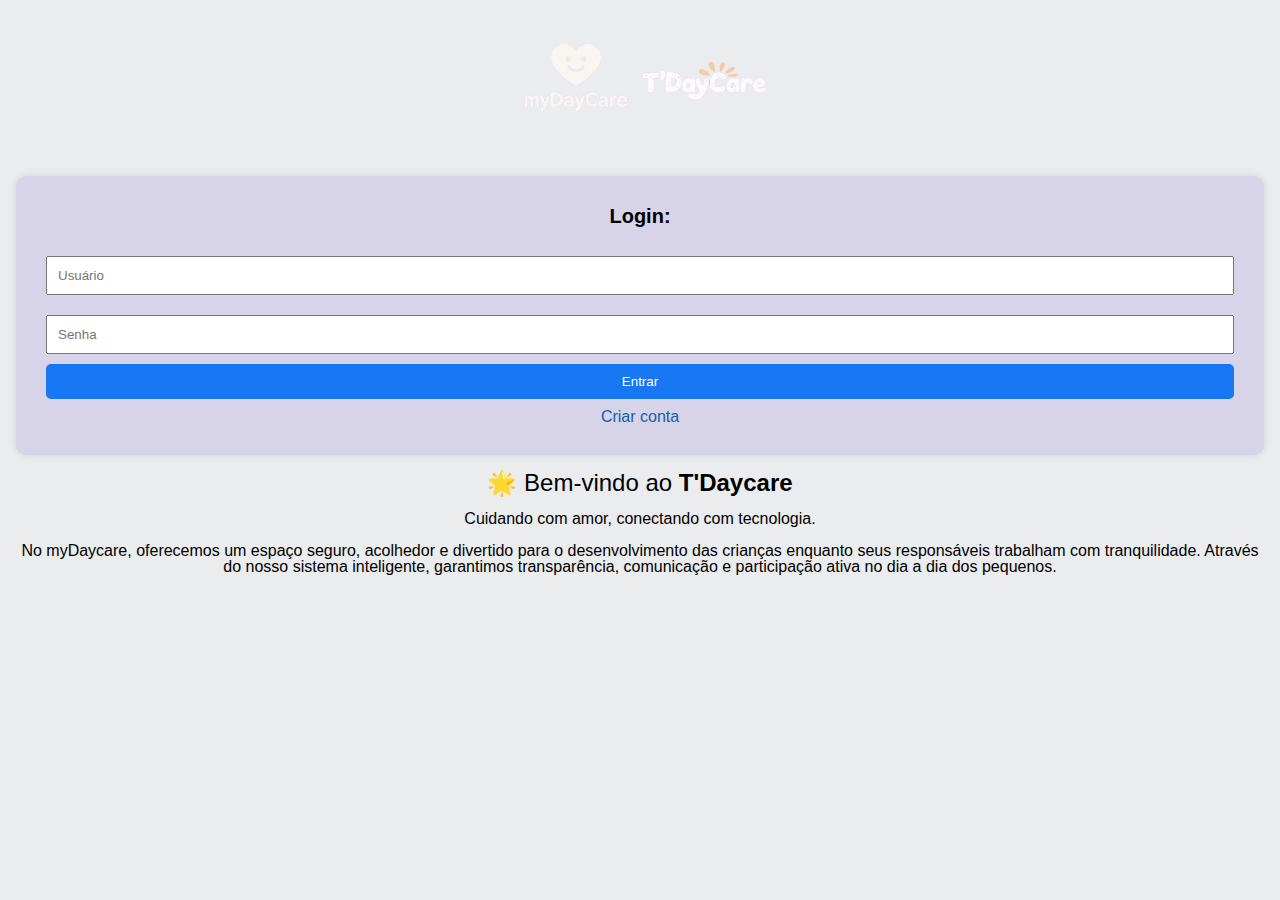
<file: Index.html>
<!DOCTYPE html>
<html lang="pt-br">
<head>
    <meta charset="UTF-8">
    <meta name="viewport" content="width=device-width, initial-scale=1.0">
    <title>Login</title>
    <link rel="stylesheet" href="style.css">
    <link rel="stylesheet" href="view/styles/login.css">
    <link rel="preconnect" href="https://fonts.googleapis.com">
    <link rel="preconnect" href="https://fonts.gstatic.com" crossorigin>
    <link href="https://fonts.googleapis.com/css2?family=Noto+Sans+JP:wght@100..900&display=swap" rel="stylesheet">
</head>
<body>
    <header class="cabecalho cetralizar">
        <img class="cabecalho__logo" src="view/img/imagem/logo sem fundo.png" alt="Logo T'Daycare">
        <img  class="cabecalho__logo" src="view/img/imagem/logo texto.png" alt="T'Daycare">
    </header>
    <section class="login">
        <div class="login-container">
            <h2 class="login__titulo">Login:</h2>
            <input type="text" id="username" placeholder="Usuário">
            <input type="password" id="password" placeholder="Senha">
            <button onclick="login()">Entrar</button>
            <div class="error" id="error-msg"></div>
            <a class="nova__conta" href="#">Criar conta</a>
        </div>
    </section>
    <section class="login__texto">
        <h2 class="login__texto-titulo">
            🌟 Bem-vindo ao <span class="titilo__negrito">T'Daycare</span>
        </h2>
        <p class="slogan">
            Cuidando com amor, conectando com tecnologia.
        </p>
        <p class="texto__conteudo">
          No myDaycare, oferecemos um espaço seguro, acolhedor e divertido para o desenvolvimento das crianças enquanto seus responsáveis trabalham com tranquilidade. Através do nosso sistema inteligente, garantimos transparência, comunicação e participação ativa no dia a dia dos pequenos.  
        </p>
    </section>

    <script>
        function login() {
            const username = document.getElementById("username").value;
            const password = document.getElementById("password").value;
            const errorMsg = document.getElementById("error-msg");

            if (username === "admin" && password === "12345678") {
                window.location.href = "view/html/principal.html";
            } else {
                errorMsg.textContent = "Usuário ou senha inválidos.";
            }
        }
  </script>
</body>
</html>
</file>
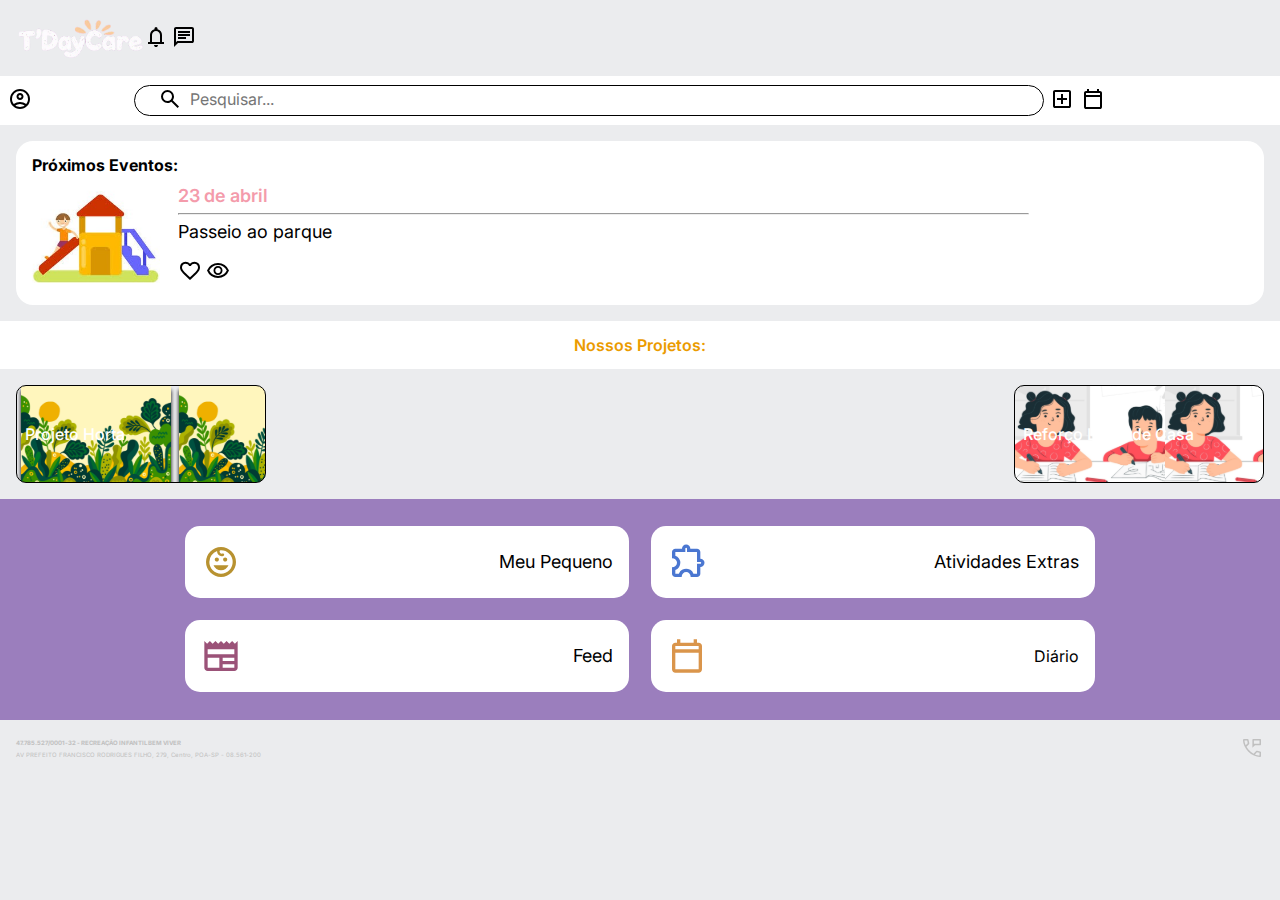
<file: index.html>
<!DOCTYPE html>
<html lang="pt-br">
<head>
    <meta charset="UTF-8">
    <meta name="viewport" content="width=device-width, initial-scale=1.0">
    <title>myDaycare</title>
    <link rel="stylesheet" href="style.css">
    <link rel="preconnect" href="https://fonts.googleapis.com">
    <link rel="preconnect" href="https://fonts.gstatic.com" crossorigin>
    <link href="https://fonts.googleapis.com/css2?family=Inter:ital,opsz,wght@0,14..32,100..900;1,14..32,100..900&display=swap" rel="stylesheet">
    <link href="https://fonts.googleapis.com/css2?family=Noto+Sans+JP:wght@100..900&display=swap" rel="stylesheet">      
</head>
<body>
    <header class="cabecalho">
        <img class="cabecalho__logo" src="view/img/imagem/logo texto.png" alt="Logo myDaycare">
        <div class="cabecalho__secoes">
            <a  href="#"><img src="view/img/icon/notificacao.svg" alt="Notificação"></a>
            <a class="cabecalho__link" href="#"><img src="view/img/icon/chat.svg" alt="Atendimento"></a>
        </div>
    </header>

    <nav class="navegacao">
        <a class="navegacao__link" href="#"><img class="" src="view/img/icon/perfil.svg" alt="Perfil"></a>
        <div class="navegacao__container">
            <input class="navegacao__pesquisa" type="search" id="pesquisar" placeholder="Pesquisar...">
            <a class="navegacao__link" href="#"><img class="navegacao__icon" src="view/img/icon/Add box.svg" alt="Publicar"></a>
            <a class="navegacao__link" href="#"><img class="navegacao__icon" src="view/img/icon/agenda.svg" alt=""></a> 
        </div>
    </nav>
    <section class="card">
        <div class="card__container">
            <h2 class="card__titulo">Próximos Eventos:</h2>
            <img class="card__img" src="view/img/imagem/images.jpg" alt="imagem ilustrativa">
        </div>
        <div class="card__container-textos">
            <h2 class="container__titulo">23 de abril</h2>
            <hr/>
            <p class="container__texto">Passeio ao parque</p>
            <div class="container__botoes">
                <input class="botao_favorito" type="checkbox" id="favorito">
                <label class="rotulo__favorito" for="favorito"><span class="favoritar"></span></label>
                <a href="#"><img src="view/img/icon/visualizar.svg" alt="Visualizar"></a>
            </div>
        </div>
    </section>
    <section class="apresentacao">
        <h2 class="apresentacao__titulo">Nossos Projetos:</h2>
        <div class="apresentacao__projetos">
            <a class="projetos__link horta" href="#">Projeto Horta</a>
            <a class="projetos__link licao" href="#">Reforço Liçao de Casa</a>
        </div>
    </section>
    <section class="topicos">
        <ul class="topicos__lista">
            <li class="topicos__lista-item"><img src="view/img/icon/aluno.svg" alt="Perfil aluno" class="topicos__icon"><a href="#" class="topicos__links">Meu Pequeno</a></li>
            <li class="topicos__lista-item"><img src="view/img/icon/atividades.svg" alt="Atividades Extras" class="topicos__icon"><a href="#" class="topicos__links">Atividades Extras</a></li>
            <li class="topicos__lista-item"><img src="view/img/icon/feed.svg" alt="feed" class="topicos__icon"><a href="#" class="topicos__links">Feed</a></li>
            <li class="topicos__lista-item"><img class="topicos__icon" src="view/img/icon/calendario.svg" alt="agenda"><a href="#">Diário</a></li>
        </ul>
    </section>
    <footer class="rodape">
        <div class="rodape__container">
            <h2 class="rodape__titulo">47.785.527/0001-32 - RECREAÇÃO INFANTIL BEM VIVER</h2>
            <p class="rodape__texto">AV PREFEITO FRANCISCO RODRIGUES FILHO, 279, Centro, POA-SP - 08.561-200</p>
        </div>
        <a class="rodape__link" href="#"><img class="contato__icon" src="view/img/icon/contato.svg" alt="contatos"></a>
    </footer>
</body>
</html>
</file>
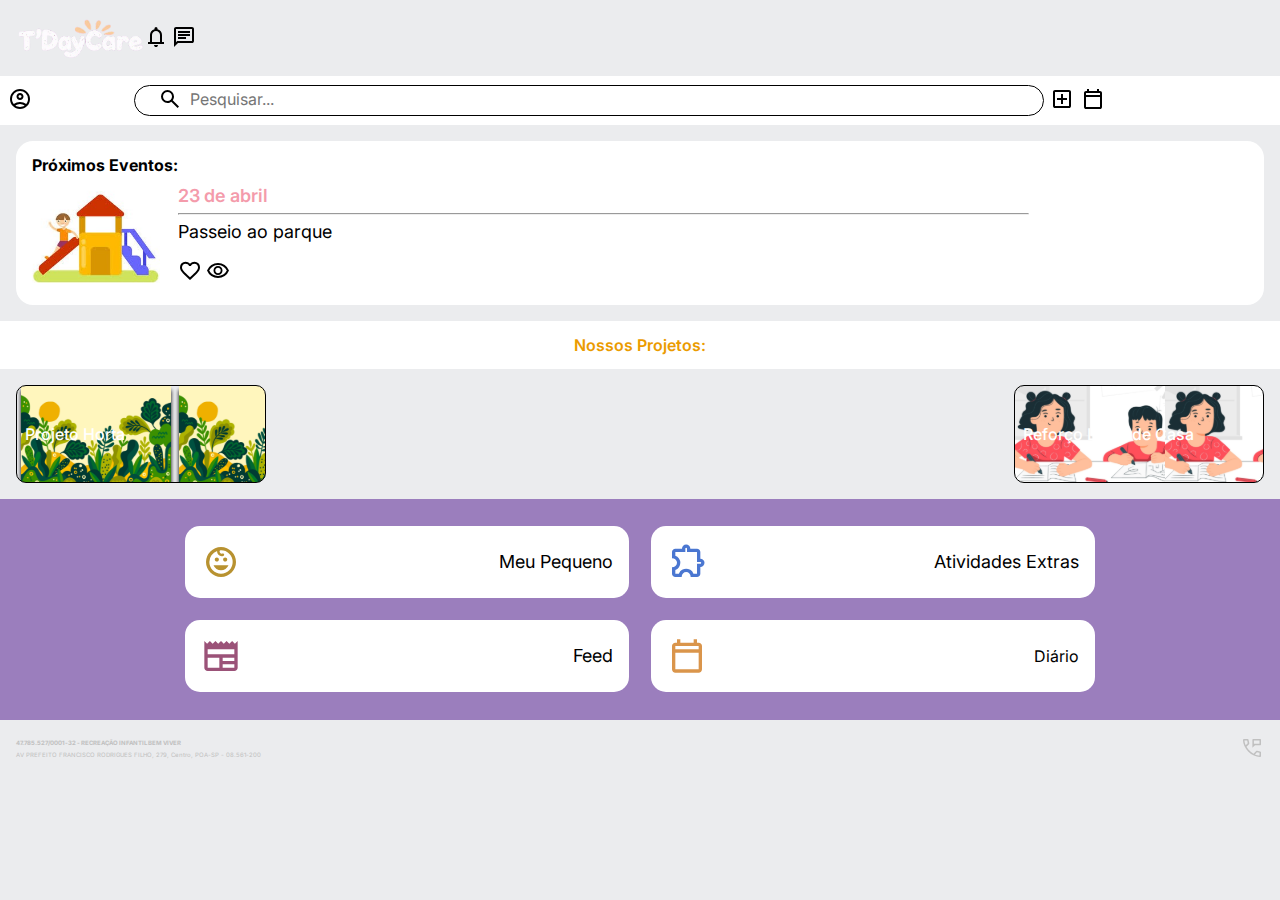
<file: view/html/index.html>
<!DOCTYPE html>
<html lang="pt-br">
<head>
    <meta charset="UTF-8">
    <meta name="viewport" content="width=device-width, initial-scale=1.0">
    <title>myDaycare</title>
    <link rel="stylesheet" href="../../style.css">
    <link rel="preconnect" href="https://fonts.googleapis.com">
    <link rel="preconnect" href="https://fonts.gstatic.com" crossorigin>
    <link href="https://fonts.googleapis.com/css2?family=Inter:ital,opsz,wght@0,14..32,100..900;1,14..32,100..900&display=swap" rel="stylesheet">
    <link href="https://fonts.googleapis.com/css2?family=Noto+Sans+JP:wght@100..900&display=swap" rel="stylesheet">      
</head>
<body>
    <header class="cabecalho">
        <img class="cabecalho__logo" src="../img/imagem/logo texto.png" alt="Logo myDaycare">
        <div class="cabecalho__secoes">
            <a  href="notificacao.html"><img src="../img/icon/notificacao.svg" alt="Notificação"></a>
            <a class="cabecalho__link" href="#"><img src="../img/icon/chat.svg" alt="Atendimento"></a>
        </div>
    </header>

    <nav class="navegacao">
        <a class="navegacao__link" href="perfil.html"><img class="" src="../img/icon/perfil.svg" alt="Perfil"></a>
        <div class="navegacao__container">
            <input class="navegacao__pesquisa" type="search" id="pesquisar" placeholder="Pesquisar...">
            <a class="navegacao__link" href="#"><img class="navegacao__icon" src="../img/icon/Add box.svg" alt="Publicar"></a>
            <a class="navegacao__link" href="#"><img class="navegacao__icon" src="../img/icon/agenda.svg" alt=""></a> 
        </div>
    </nav>
    <section class="card">
        <div class="card__container">
            <h2 class="card__titulo">Próximos Eventos:</h2>
            <img class="card__img" src="../img/imagem/images.jpg" alt="imagem ilustrativa">
        </div>
        <div class="card__container-textos">
            <h2 class="container__titulo">23 de abril</h2>
            <hr/>
            <p class="container__texto">Passeio ao parque</p>
            <div class="container__botoes">
                <input class="botao_favorito" type="checkbox" id="favorito">
                <label class="rotulo__favorito" for="favorito"><span class="favoritar"></span></label>
                <a href="#"><img src="../img/icon/visualizar.svg" alt="Visualizar"></a>
            </div>
        </div>
    </section>
    <section class="apresentacao">
        <h2 class="apresentacao__titulo">Nossos Projetos:</h2>
        <div class="apresentacao__projetos">
            <a class="projetos__link horta" href="#">Projeto Horta</a>
            <a class="projetos__link licao" href="#">Reforço Liçao de Casa</a>
        </div>
    </section>
    <section class="topicos">
        <ul class="topicos__lista">
            <li class="topicos__lista-item"><img class="topicos__icon" src="../img/icon/aluno.svg" alt="Perfil aluno" ><a href="#" class="topicos__links">Meu Pequeno</a></li>
            <li class="topicos__lista-item"><img class="topicos__icon" src="../img/icon/atividades.svg" alt="Atividades Extras"><a href="#" class="topicos__links">Atividades Extras</a></li>
            <li class="topicos__lista-item"><img src="../img/icon/feed.svg" alt="feed" class="topicos__icon"><a href="#" class="topicos__links">Feed</a></li>
            <li class="topicos__lista-item"><img class="topicos__icon" src="../img/icon/calendario.svg" alt="agenda"><a href="#">Diário</a></li>
        </ul>
    </section>
    <footer class="rodape">
        <div class="rodape__container">
            <h2 class="rodape__titulo">47.785.527/0001-32 - RECREAÇÃO INFANTIL BEM VIVER</h2>
            <p class="rodape__texto">AV PREFEITO FRANCISCO RODRIGUES FILHO, 279, Centro, POA-SP - 08.561-200</p>
        </div>
        <a class="rodape__link" href="#"><img class="contato__icon" src="../img/icon/contato.svg" alt="contatos"></a>
    </footer>
</body>
</html>
</file>
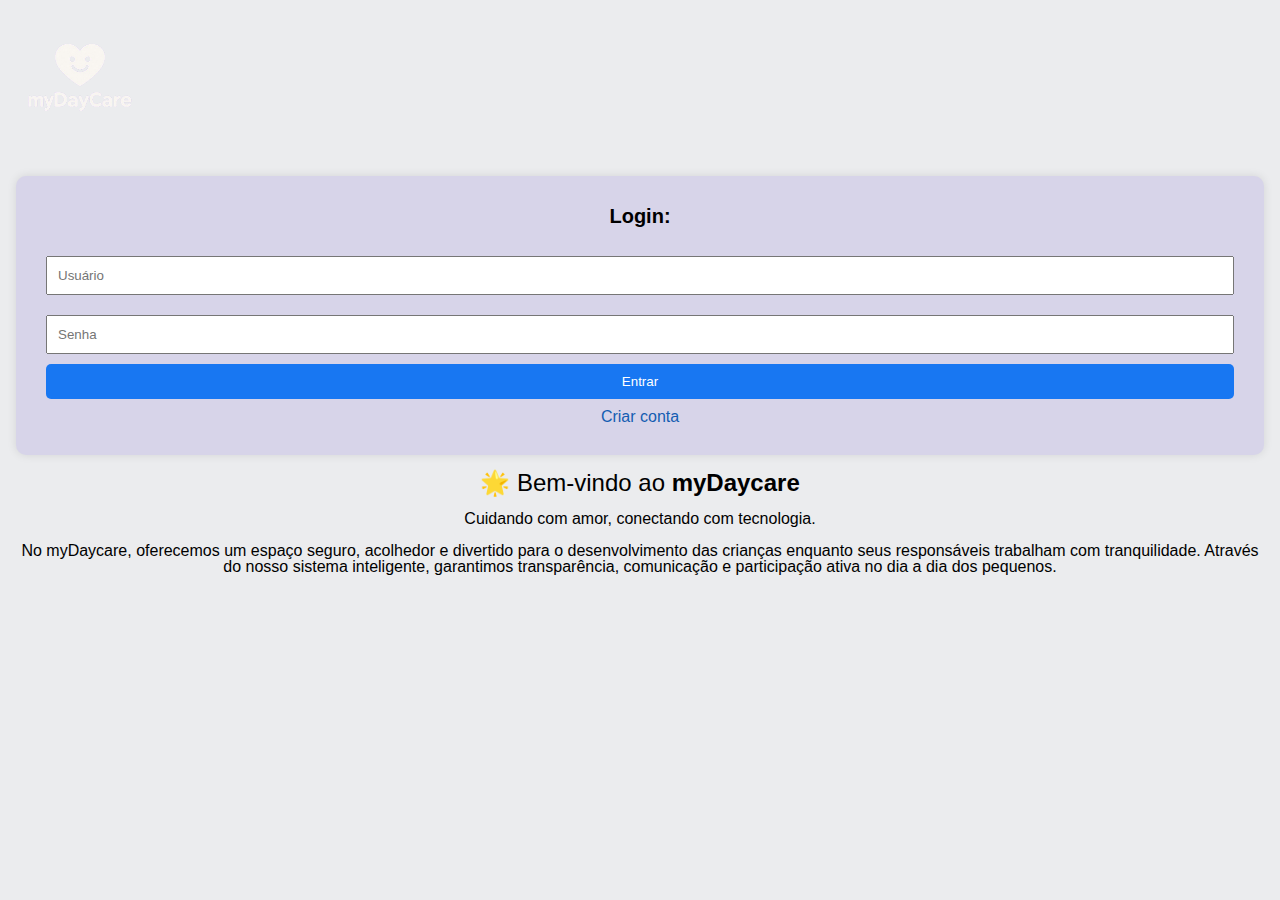
<file: login.html>
<!DOCTYPE html>
<html lang="pt-br">
<head>
    <meta charset="UTF-8">
    <meta name="viewport" content="width=device-width, initial-scale=1.0">
    <title>Login</title>
    <link rel="stylesheet" href="view/style.css">
    <link rel="stylesheet" href="view/styles/login.css">
    <link rel="preconnect" href="https://fonts.googleapis.com">
    <link rel="preconnect" href="https://fonts.gstatic.com" crossorigin>
    <link href="https://fonts.googleapis.com/css2?family=Noto+Sans+JP:wght@100..900&display=swap" rel="stylesheet">
</head>
<body>
    <header class="cabecalho">
        <img class="cabecalho__logo" src="view/img/imagem/logo sem fundo.png" alt="Logo myDaycare">
    </header>
    <section class="login">
        <div class="login-container">
            <h2 class="login__titulo">Login:</h2>
            <input type="text" id="username" placeholder="Usuário">
            <input type="password" id="password" placeholder="Senha">
            <button onclick="login()">Entrar</button>
            <div class="error" id="error-msg"></div>
            <a class="nova__conta" href="#">Criar conta</a>
        </div>
    </section>
    <section class="login__texto">
        <h2 class="login__texto-titulo">
            🌟 Bem-vindo ao <span class="titilo__negrito">myDaycare</span>
        </h2>
        <p class="slogan">
            Cuidando com amor, conectando com tecnologia.
        </p>
        <p class="texto__conteudo">
          No myDaycare, oferecemos um espaço seguro, acolhedor e divertido para o desenvolvimento das crianças enquanto seus responsáveis trabalham com tranquilidade. Através do nosso sistema inteligente, garantimos transparência, comunicação e participação ativa no dia a dia dos pequenos.  
        </p>
    </section>

    <script>
        function login() {
            const username = document.getElementById("username").value;
            const password = document.getElementById("password").value;
            const errorMsg = document.getElementById("error-msg");

            if (username === "admin" && password === "1234") {
                window.location.href = "view/html/index.html";
            } else {
                errorMsg.textContent = "Usuário ou senha inválidos.";
            }
        }
  </script>
</body>
</html>
</file>
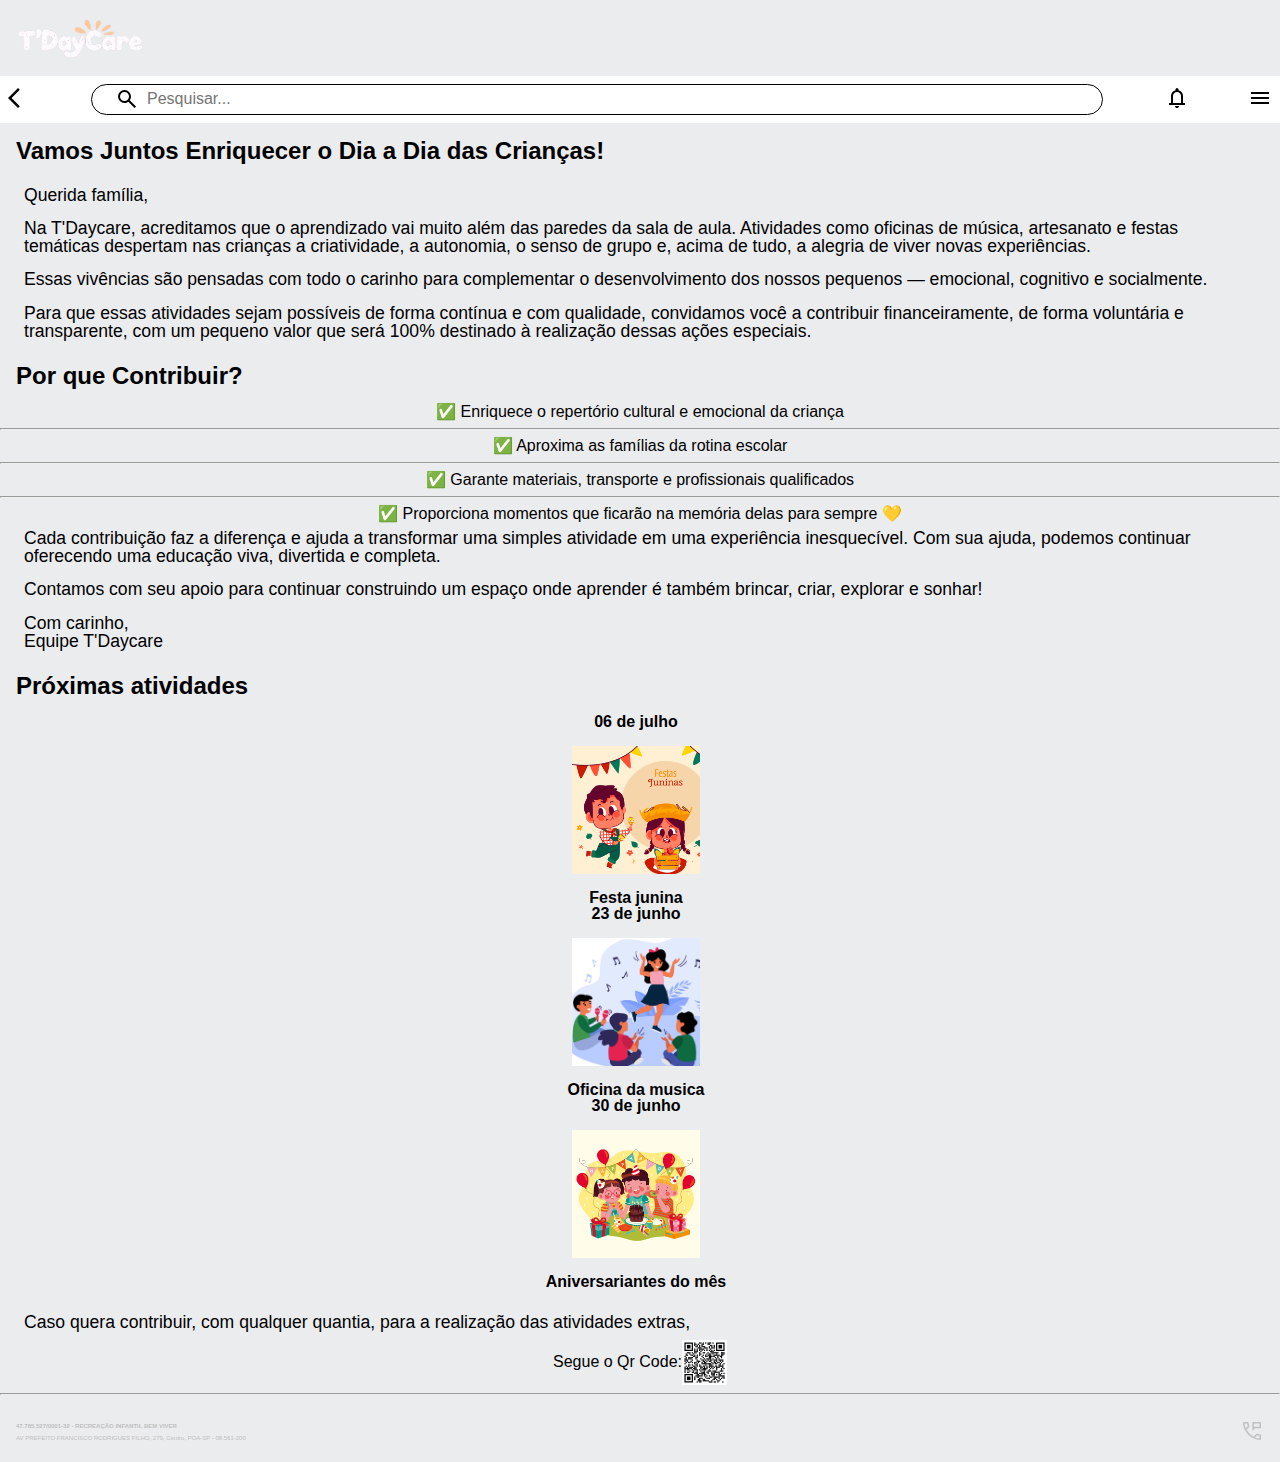
<file: view/html/atividadesextras.html>
<!DOCTYPE html>
<html lang="pt-br">
<head>
    <meta charset="UTF-8">
    <meta name="viewport" content="width=device-width, initial-scale=1.0">
    <title>Atividades Extras</title>
    <link rel="stylesheet" href="../../style.css">
    <link rel="stylesheet" href="../styles/atvextras.css">
    <link href="https://fonts.googleapis.com/css2?family=Noto+Sans+JP:wght@100..900&display=swap" rel="stylesheet">
</head>
<body>
      <header class="cabecalho">
        <img class="cabecalho__logo" src="../img/imagem/logo texto.png" alt="Logo myDaycare">
    </header>
   <nav class="navegacao">
        <a class="navegacao__link navegacao__Icone" href="principal.html"><img class="navegacao__icone" src="../img/icon/seta esquerda.svg" alt="voltar"></a> 

        <input class="navegacao__pesquisa " type="search" id="pesquisar" placeholder="Pesquisar...">

        <a  href="notificacao.html"><img class="navegacao__icone" src="../img/icon/notificacao.svg" alt="Notificação"></a>

        <a class="cabecalho__link" href="#"><img  class=" navegacao__icone" src="../img/icon/menu.svg" alt="menu"></a>
    </nav>

    <h1 class="titulo__pagina"> Vamos Juntos Enriquecer o Dia a Dia das Crianças!</h1>
    
    <div class="container">
        <p class="texto__pagina">Querida família,</p>
            <p class="texto__pagina">Na T'Daycare, acreditamos que o aprendizado vai muito além das paredes da sala de aula. Atividades como oficinas de música,  artesanato e festas temáticas despertam nas crianças a criatividade, a autonomia, o senso de grupo e, acima de tudo, a alegria de viver novas experiências.</p>
            <p class="texto__pagina">Essas vivências são pensadas com todo o carinho para complementar o desenvolvimento dos nossos pequenos — emocional, cognitivo e socialmente.</p>
            <p class="texto__pagina">Para que essas atividades sejam possíveis de forma contínua e com qualidade, convidamos você a contribuir financeiramente, de forma voluntária e transparente, com um pequeno valor que será 100% destinado à realização dessas ações especiais.</p>
    </div>
        
        <div class="sectionBloco">
            <h2 class="subtitulo__pagina">Por que Contribuir?</h2>
            <ul>
                <li class="paglista__item">✅ Enriquece o repertório cultural e emocional da criança</li><hr/>
                <li class="paglista__item">✅ Aproxima as famílias da rotina escolar</li><hr/>
                <li class="paglista__item">✅ Garante materiais, transporte e profissionais qualificados</li><hr/>
                <li class="paglista__item">✅ Proporciona momentos que ficarão na memória delas para sempre 💛</li>
            </ul>
        </div>

        <div class="container">
            <p class="texto__pagina">
                Cada contribuição faz a diferença e ajuda a transformar uma simples atividade em uma experiência inesquecível. Com sua ajuda, podemos continuar oferecendo uma educação viva, divertida e completa.
            </p>
            <p class="texto__pagina">Contamos com seu apoio para continuar construindo um espaço onde aprender é também brincar, criar, explorar e sonhar!</p>
            <p class="texto__pagina">
                Com carinho,<br/>
                Equipe T'Daycare
            </p>
        </div>

        <h1 class="subtitulo__pagina">Próximas atividades</h1>

        <ul class="lista__card">
            <li class="cards__item sectionBloco"><span class="negrito">06 de julho</span><img src="../img/imagem/junina.jpg" alt="Imagem Ilustrativa" class="card__img"><span class="negrito">Festa junina</span></li>
            <li class="cards__item sectionBloco"><span class="negrito">23 de junho</span><img src="../img/imagem/musica.jpg" alt="Imagem Ilustrativa" class="card__img"><span class="negrito">Oficina da musica</span></li>
            <li class="cards__item sectionBloco"><span class="negrito">30 de junho</span><img src="../img/imagem/aniversario.jpg" alt="Imagem Ilustrativa" class="card__img"><span class="negrito">Aniversariantes do mês</span></li>
        </ul>
        
        <div class="container">
            <p class="texto__pagina">Caso quera contribuir, com qualquer quantia, para a realização das atividades extras,</p> 
            <div class="pagamento">
                <p> Segue o Qr Code:</p> <img class="qrcode" src="../img/imagem/qrcode.svg" alt="Qr code">
            </div>
        </div>
        <hr/>
    <footer class="rodape">
        <div class="rodape__container">
            <h2 class="rodape__titulo">47.785.527/0001-32 - RECREAÇÃO INFANTIL BEM VIVER</h2>
            <p class="rodape__texto">AV PREFEITO FRANCISCO RODRIGUES FILHO, 279, Centro, POA-SP - 08.561-200</p>
        </div>
        <a class="rodape__link" href="#"><img class="contato__icon" src="../img/icon/contato.svg" alt="contatos"></a>
    </footer>
</body>
</html>
</file>
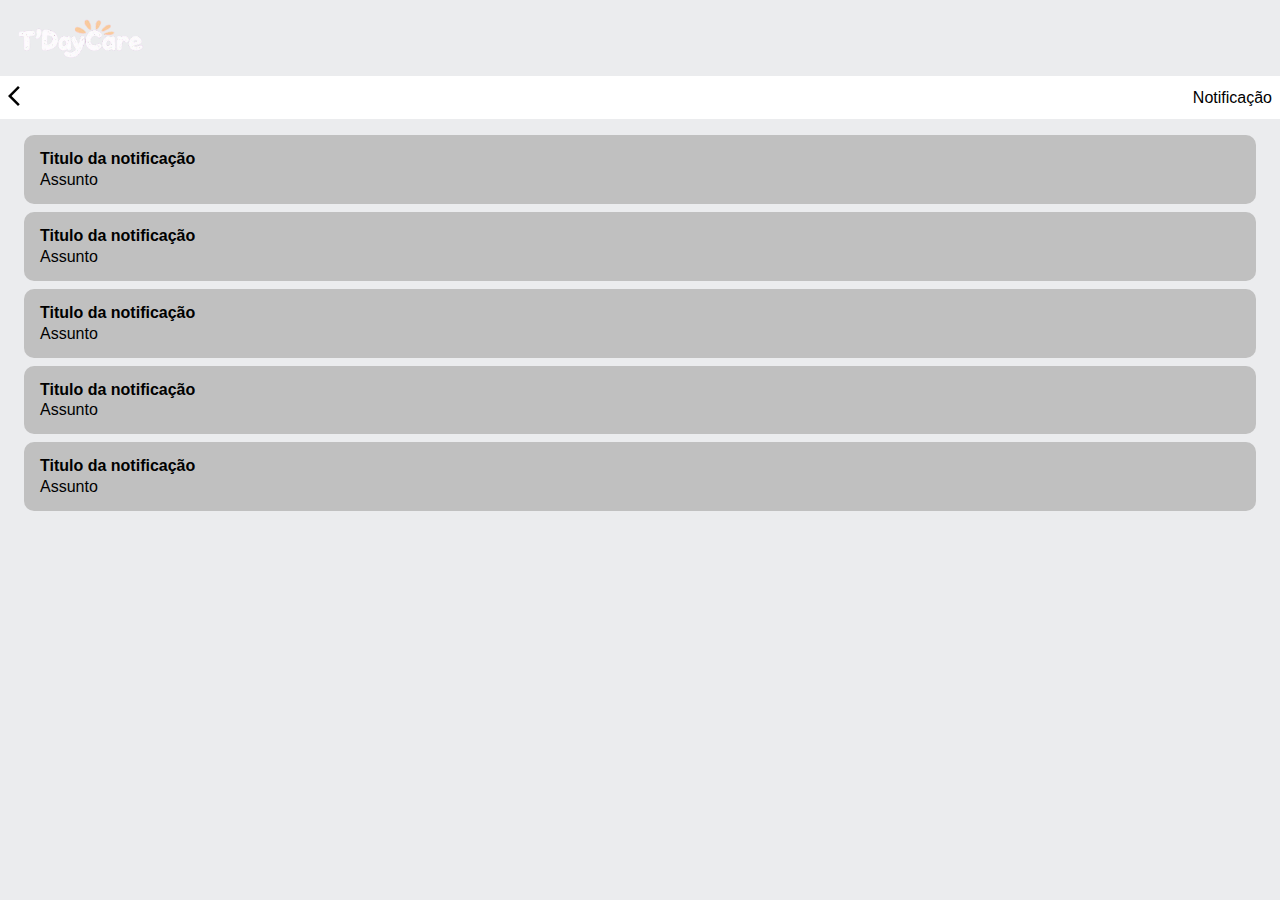
<file: view/html/notificacao.html>
<!DOCTYPE html>
<html lang="pt-br">
<head>
    <meta charset="UTF-8">
    <meta name="viewport" content="width=device-width, initial-scale=1.0">
    <title>myDaycare</title>
    <link rel="stylesheet" href="../../style.css">
</head>
<body>
    <header class="cabecalho">
        <img class="cabecalho__logo" src="../img/imagem/logo texto.png" alt="Logo TDaycare">
    </header>

    <nav class="navegacao">
        <a class="navegacao__link navegacao__Icone" href="principal.html"><img class="navegacao__icone" src="../img/icon/seta esquerda.svg" alt="Perfil"></a>       
        <p class="pTitulo titulo_notificacao">Notificação</p>
    </nav>

   <ul class="lista__notificacoes">
    <li class="lista__item">
        <h2 class="item__titilo">Titulo da notificação</h2>
        <a href="#" class="lista__link">Assunto</a>
    </li>
    <li class="lista__item">
        <h2 class="item__titilo">Titulo da notificação</h2>
        <a href="#" class="lista__link">Assunto</a>
    </li>
    <li class="lista__item">
        <h2 class="item__titilo">Titulo da notificação</h2>
        <a href="#" class="lista__link">Assunto</a>
    </li>
    <li class="lista__item">
        <h2 class="item__titilo">Titulo da notificação</h2>
        <a href="#" class="lista__link">Assunto</a>
    </li>
    <li class="lista__item">
        <h2 class="item__titilo">Titulo da notificação</h2>
        <a href="#" class="lista__link">Assunto</a>
    </li>
   </ul>
</body>
</html>
</file>
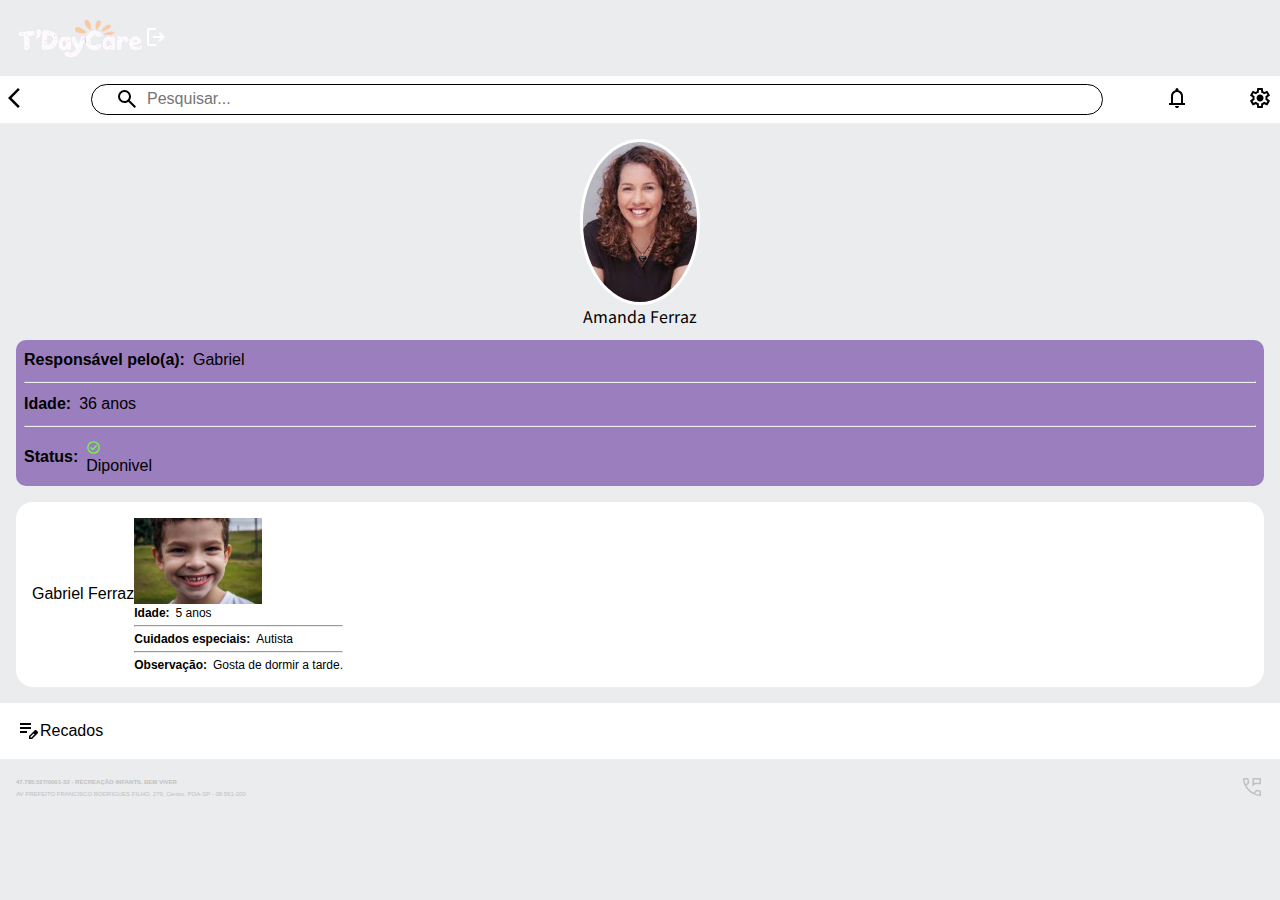
<file: view/html/perfil.html>
<!DOCTYPE html>
<html lang="pt-br">
<head>
    <meta charset="UTF-8">
    <meta name="viewport" content="width=device-width, initial-scale=1.0">
    <title>Perfil</title>
    <link rel="stylesheet" href="../../style.css">
    <link href="https://fonts.googleapis.com/css2?family=Noto+Sans+JP:wght@100..900&display=swap" rel="stylesheet">
</head>
<body>
    <header class="cabecalho header__container">
        <img class="cabecalho__logo" src="../img/imagem/logo texto.png" alt="Logo TDaycare">
        <div class="cabecalho__secoes">
            <a class="navegacao__icone" href="../../Index.html"><img src="../img/icon/sair.svg" alt="Atendimento"></a>
        </div>
    </header>
    
    <nav class="navegacao">
        <a class="navegacao__link navegacao__Icone" href="principal.html"><img class="navegacao__icone" src="../img/icon/seta esquerda.svg" alt="voltar"></a> 

        <input class="navegacao__pesquisa " type="search" id="pesquisar" placeholder="Pesquisar...">

        <a  href="notificacao.html"><img class="navegacao__icone" src="../img/icon/notificacao.svg" alt="Notificação"></a>

        <a class="cabecalho__link" href="#"><img  class=" navegacao__icone" src="../img/icon/configuracoes.svg" alt="Configuração"></a>
    </nav>

    <div class="perfil__container">
        <img class="perfil__usuario" src="../img/imagem/usuario.jpg" alt="Usuário">
        <h1 class="nome__usuario">Amanda Ferraz</h1>
    </div>

    <section class=" perfil__info">
        <ul>
            <li class="perfil__lista-item"><span class="negrito">Responsável pelo(a):</span> Gabriel</li><hr/>
            <li class="perfil__lista-item"><span class="negrito">Idade:</span> 36 anos</li><hr/>
            <li class="perfil__lista-item"><span class="negrito">Status:</span><div class="perfil__status"><img class="status" src="../img/icon/status.svg" alt="Status disponível"><p>Diponivel</p></div> </li>
        </ul>
    </section>

    <section class="card"> 
        <h2 class="pTitulo">Gabriel Ferraz</h2>
        <div class="card__container">
            <img src="../img/imagem/crianca.jpg" alt="" class="card__img">
            <ul class="card__lista">
                <li class="card__lista-item"><span class="negrito">Idade:</span>5 anos</li><hr/>
                <li class="card__lista-item"><span class="negrito">Cuidados especiais:</span>Autista</li><hr/>
                <li class="card__lista-item"><span class="negrito">Observação:</span>Gosta de dormir a tarde.</li>
            </ul>
        </div>
    </section>
    <a class="perfil__link" href="#"><img src="../img/icon/recados.svg">Recados</a>
        <footer class="rodape">
        <div class="rodape__container">
            <h2 class="rodape__titulo">47.785.527/0001-32 - RECREAÇÃO INFANTIL BEM VIVER</h2>
            <p class="rodape__texto">AV PREFEITO FRANCISCO RODRIGUES FILHO, 279, Centro, POA-SP - 08.561-200</p>
        </div>
        <a class="rodape__link" href="#"><img class="contato__icon" src="../img/icon/contato.svg" alt="contatos"></a>
    </footer>
</body>
</html>
</file>
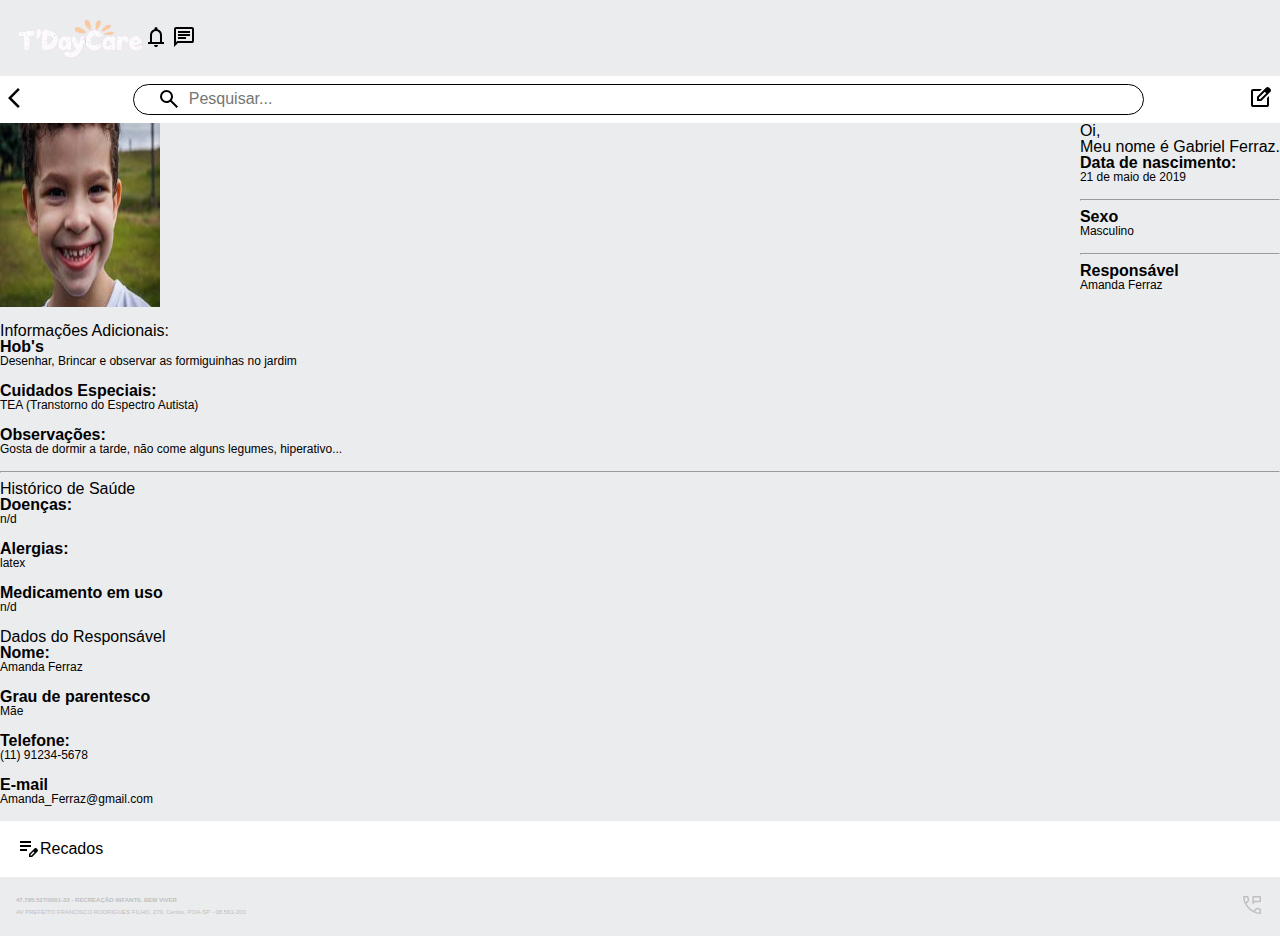
<file: view/html/perfilcrianca.html>
<!DOCTYPE html>
<html lang="pt-br">
<head>
    <meta charset="UTF-8">
    <meta name="viewport" content="width=device-width, initial-scale=1.0">
    <title>Meu pequeno</title>
    <link rel="stylesheet" href="../../style.css">
    <link rel="stylesheet" href="../styles/perfilcrianca.css">
</head>
<body>
    <header class="cabecalho">
        <img class="cabecalho__logo" src="../img/imagem/logo texto.png" alt="Logo myDaycare">
        <div class="cabecalho__secoes">
            <a  href="notificacao.html"><img src="../img/icon/notificacao.svg" alt="Notificação"></a>
            <a class="cabecalho__link" href="#"><img src="../img/icon/chat.svg" alt="Atendimento"></a>
        </div>
    </header>
    <nav class="navegacao__perfil">
        <a href="principal.html"><img src="../img/icon/seta esquerda.svg" alt="Voltar"></a>

        <input class="navegacao__pesquisa" type="search" id="pesquisar" placeholder="Pesquisar...">

        <a href="#"><img src="../img/icon/editar.svg" alt="Voltar"></a>
    </nav>
    <section class="crianca__perfil">
        <div class="apresentacao__crianca">
            <img src="../img/imagem/crianca.jpg" alt="Aluno" class="perfil__img">
            <div class="apresentacao__info">
                <h1 class="crianca__titulo">
                    Oi,<br/> Meu nome é Gabriel Ferraz.
                </h1>
                <ul class="info__crianca">
                    <li class="crianca__lista-item">
                        <span class="negrito">Data de nascimento:</span>
                        <p class="item__texto">21 de maio de 2019</p>
                    </li><hr/>
                    <li class="crianca__lista-item">
                        <span class="negrito">Sexo</span>
                        <p class="item__texto">Masculino</p>
                    </li><hr/>
                    <li class="crianca__lista-item">
                        <span class="negrito">Responsável</span>
                        <p class="item__texto">Amanda Ferraz</p>
                    </li>
                </ul>
            </div>
        </div>
        <div class="info__complementares">
            <h2 class="crianca__titulo">
                Informações Adicionais:
            </h2>
            <ul class="complementares__lista">
                <li class="complementares__lista-item">
                    <span class="negrito">Hob's</span>
                    <p class="item__texto">Desenhar, Brincar e observar as formiguinhas no jardim</p>
                </li>
                <li class="complementares__lista-item">
                    <span class="negrito">Cuidados Especiais:</span>
                    <p class="item__texto">TEA (Transtorno do Espectro Autista)</p>
                </li>
                <li class="complementares__lista-item">
                    <span class="negrito">Observações:</span>
                    <p class="item__texto">Gosta de dormir a tarde, não come alguns legumes, hiperativo...</p>
                </li><hr/>
            </ul>
            <h2 class="crianca__titulo">
                Histórico de Saúde
            </h2>
            <ul class="complementares__lista">
                <li class="complementares__lista-item">
                    <span class="negrito">Doenças:</span>
                    <p class="item__texto">n/d</p>
                </li>
                <li class="complementares__lista-item">
                    <span class="negrito">Alergias:</span>
                    <p class="item__texto">latex</p>
                </li>
                <li class="complementares__lista-item">
                    <span class="negrito">Medicamento em uso</span>
                    <p class="item__texto">n/d</p>
                </li>
            </ul>
    </section>
    <section class="crianca__perfil">
                    <h2 class="crianca__titulo">Dados do Responsável</h2>
            <ul class="complementares__lista">
                <li class="complementares__lista-item">
                    <span class="negrito">Nome:</span>
                    <p class="item__texto">Amanda Ferraz</p>
                </li>
                <li class="complementares__lista-item">
                    <span class="negrito">Grau de parentesco</span>
                    <p class="item__texto">Mãe</p>
                </li>
                <li class="complementares__lista-item">
                    <span class="negrito">Telefone:</span>
                    <p class="item__texto">(11) 91234-5678</p>
                </li>
                <li class="complementares__lista-item">
                    <span class="negrito">E-mail</span>
                    <p class="item__texto">Amanda_Ferraz@gmail.com</p>
                </li>
            </ul>
        </div>
    </section>
    <a class="perfil__link" href="#"><img src="../img/icon/recados.svg">Recados</a>

    <footer class="rodape">
        <div class="rodape__container">
            <h2 class="rodape__titulo">47.785.527/0001-32 - RECREAÇÃO INFANTIL BEM VIVER</h2>
            <p class="rodape__texto">AV PREFEITO FRANCISCO RODRIGUES FILHO, 279, Centro, POA-SP - 08.561-200</p>
        </div>
        <a class="rodape__link" href="#"><img class="contato__icon" src="../img/icon/contato.svg" alt="contatos"></a>
    </footer>
</body>
</html>
</file>
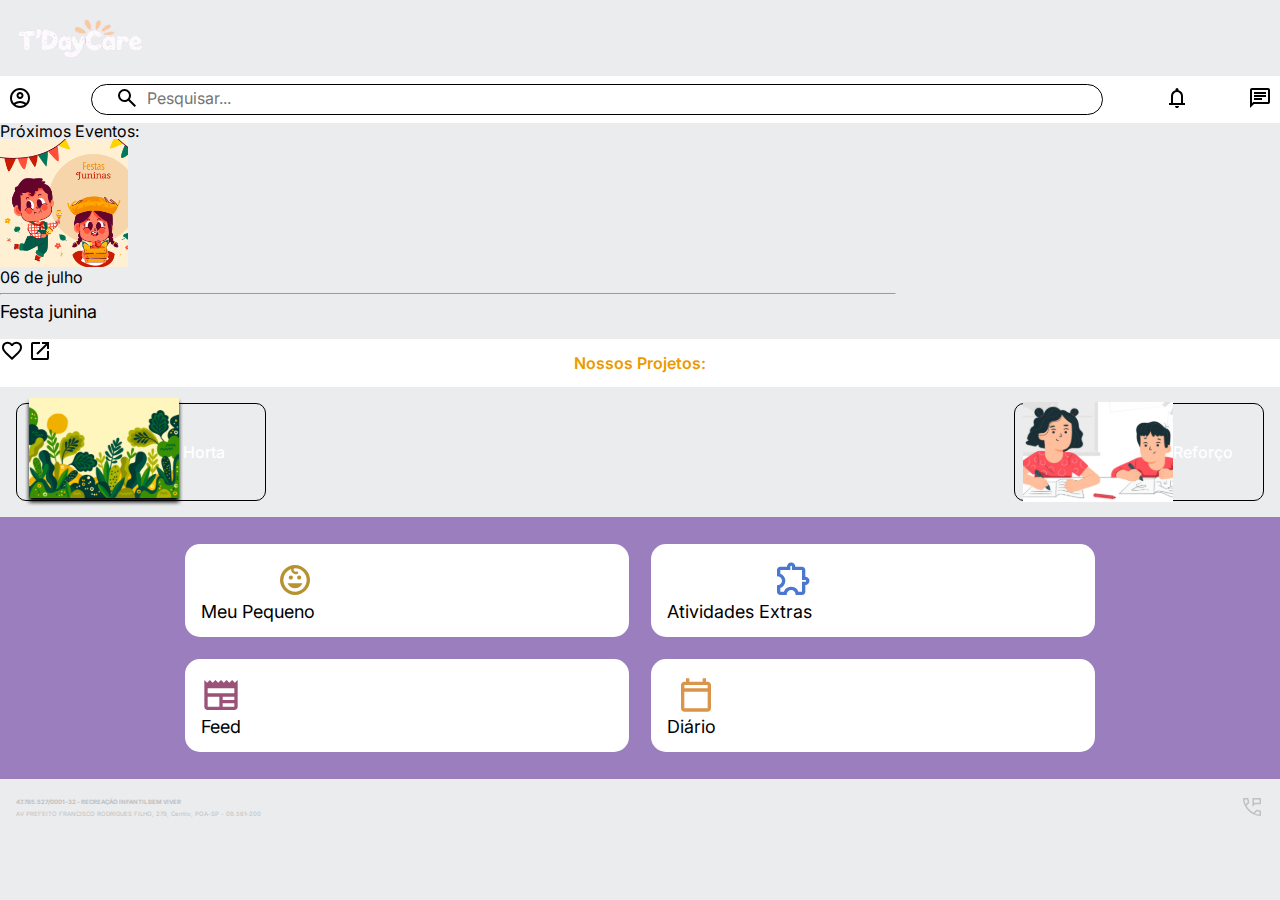
<file: view/html/principal.html>
<!DOCTYPE html>
<html lang="pt-br">
<head>
    <meta charset="UTF-8">
    <meta name="viewport" content="width=device-width, initial-scale=1.0">
    <title>T Daycare</title>
    <link rel="stylesheet" href="../../style.css">
    <link rel="preconnect" href="https://fonts.googleapis.com">
    <link rel="preconnect" href="https://fonts.gstatic.com" crossorigin>
    <link href="https://fonts.googleapis.com/css2?family=Inter:ital,opsz,wght@0,14..32,100..900;1,14..32,100..900&display=swap" rel="stylesheet">
    <link href="https://fonts.googleapis.com/css2?family=Noto+Sans+JP:wght@100..900&display=swap" rel="stylesheet">      
</head>
<body>
    <header class="cabecalho">
        <img class="cabecalho__logo" src="../img/imagem/logo texto.png" alt="Logo myDaycare">
    </header>

    <nav class="navegacao">
        <a class="navegacao__link navegacao__Icone" href="perfil.html"><img class="navegacao__icone" src="../img/icon/perfil.svg" alt="Perfil"></a>       
            <input class="navegacao__pesquisa " type="search" id="pesquisar" placeholder="Pesquisar...">
            <a  href="notificacao.html"><img class="navegacao__icone" src="../img/icon/notificacao.svg" alt="Notificação"></a>
            <a class="cabecalho__link" href="#"><img  class=" navegacao__icone" src="../img/icon/chat.svg" alt="Atendimento"></a>
    </nav>

    <section id="card" class="sectionBloco pLarguraBloco">
        <h2 class="pTitulo">Próximos Eventos:</h2>
        <div class="card__container">
            <img class="card__img" src="../img/imagem/junina.jpg" alt="imagem ilustrativa">

            <div class="card__container-textos">
                <h2 class="container__data">06 de julho</h2>
                <hr/>
                <p class="container__texto">Festa junina</p>

                <div class="container__botoes">
                    <input class="botao_favorito" type="checkbox" id="favorito">
                    <label class="rotulo__favorito" for="favorito"><span class="favoritar"></span></label>
                    <a href="atividadesextras.html"><img src="../img/icon/redirecionar.svg" alt="Visualizar"></a>
                </div>  
            </div>
        </div>     
    </section>

    <section class="apresentacao">
        <h2 class="apresentacao__titulo">Nossos Projetos:</h2>
        <div class="apresentacao__projetos">
            <a class="projetos__link" href="projetohorta.html">
                <img class="img__apresentacao" src="../img/imagem/horta.svg" > 
                <p>Horta</p>  
            </a>
            <a class="projetos__link" href="projetolicaocasa.html">
                <img class="img__apresentacao" src="../img/imagem/caderno.svg">
                <p>Reforço</p>
            </a>
        </div>
    </section>

    <section class="topicos">
        <ul class="topicos__lista">
            <li class="topicos__lista-item sectionBloco">
                <a href="perfilcrianca.html" class="topicos__links">
                    <img class="topicos__icon" src="../img/icon/aluno.svg" alt="Perfil aluno"> 
                    <p class="topicos__texto">Meu Pequeno</p>
                </a>
            </li>
            <li class="topicos__lista-item sectionBloco">
                <a href="atividadesextras.html" class="topicos__links">
                    <img class="topicos__icon" src="../img/icon/atividades.svg" alt="Atividades Extras">
                    <p class="topicos__texto">Atividades Extras</p>   
                </a>
            </li>
            <li class="topicos__lista-item sectionBloco">
                <a href="#" class="topicos__links">
                    <img class="topicos__icon" src="../img/icon/feed.svg" alt="feed" class="topicos__icon">       
                    <p class="topicos__texto">Feed</p>
                </a>
            </li>
            <li class="topicos__lista-item sectionBloco">               
                <a href="#" class="topicos__links">
                    <img class="topicos__icon" src="../img/icon/calendario.svg" alt="agenda">
                    <p class="topicos__texto">Diário</p>
                </a>
            </li>
        </ul>
    </section>

    <footer class="rodape">
        <div class="rodape__container">
            <h2 class="rodape__titulo">47.785.527/0001-32 - RECREAÇÃO INFANTIL BEM VIVER</h2>
            <p class="rodape__texto">AV PREFEITO FRANCISCO RODRIGUES FILHO, 279, Centro, POA-SP - 08.561-200</p>
        </div>
        <a class="rodape__link" href="#"><img class="contato__icon" src="../img/icon/contato.svg" alt="contatos"></a>
    </footer>
</body>
</html>
</file>
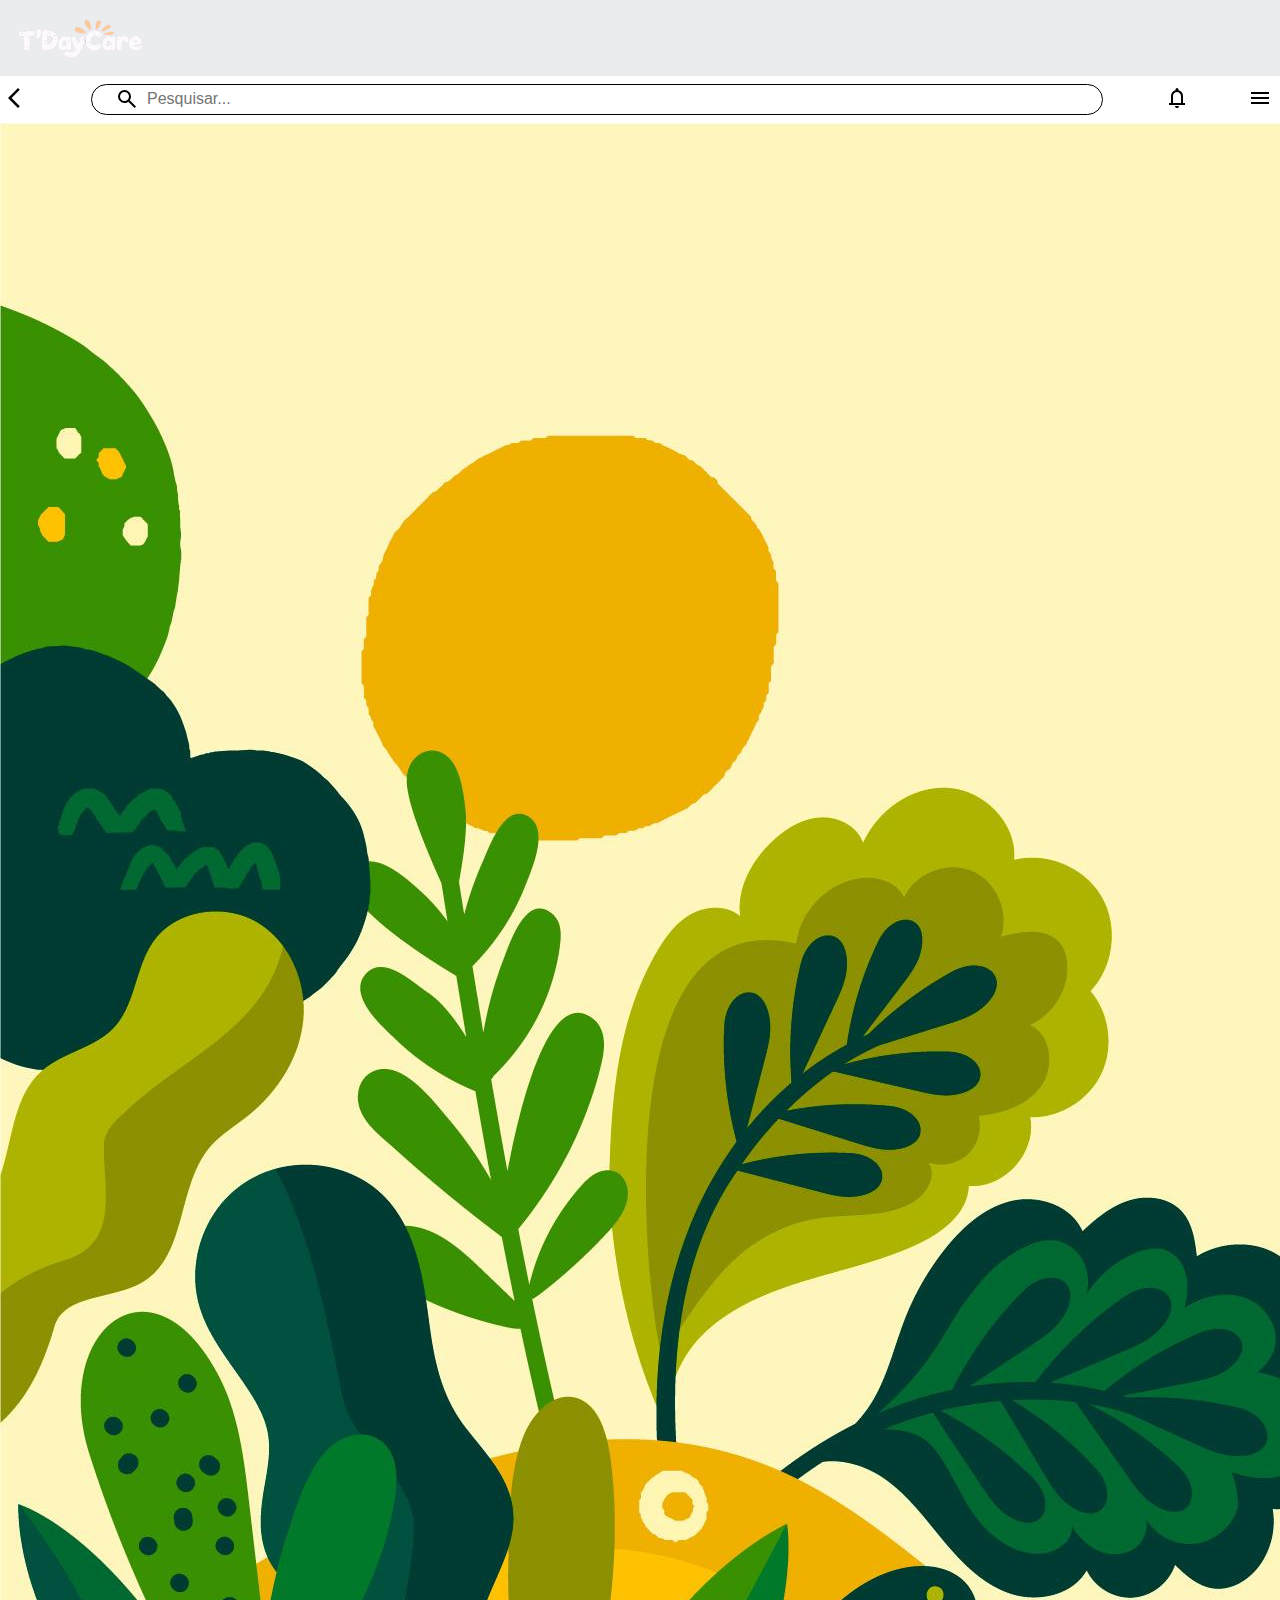
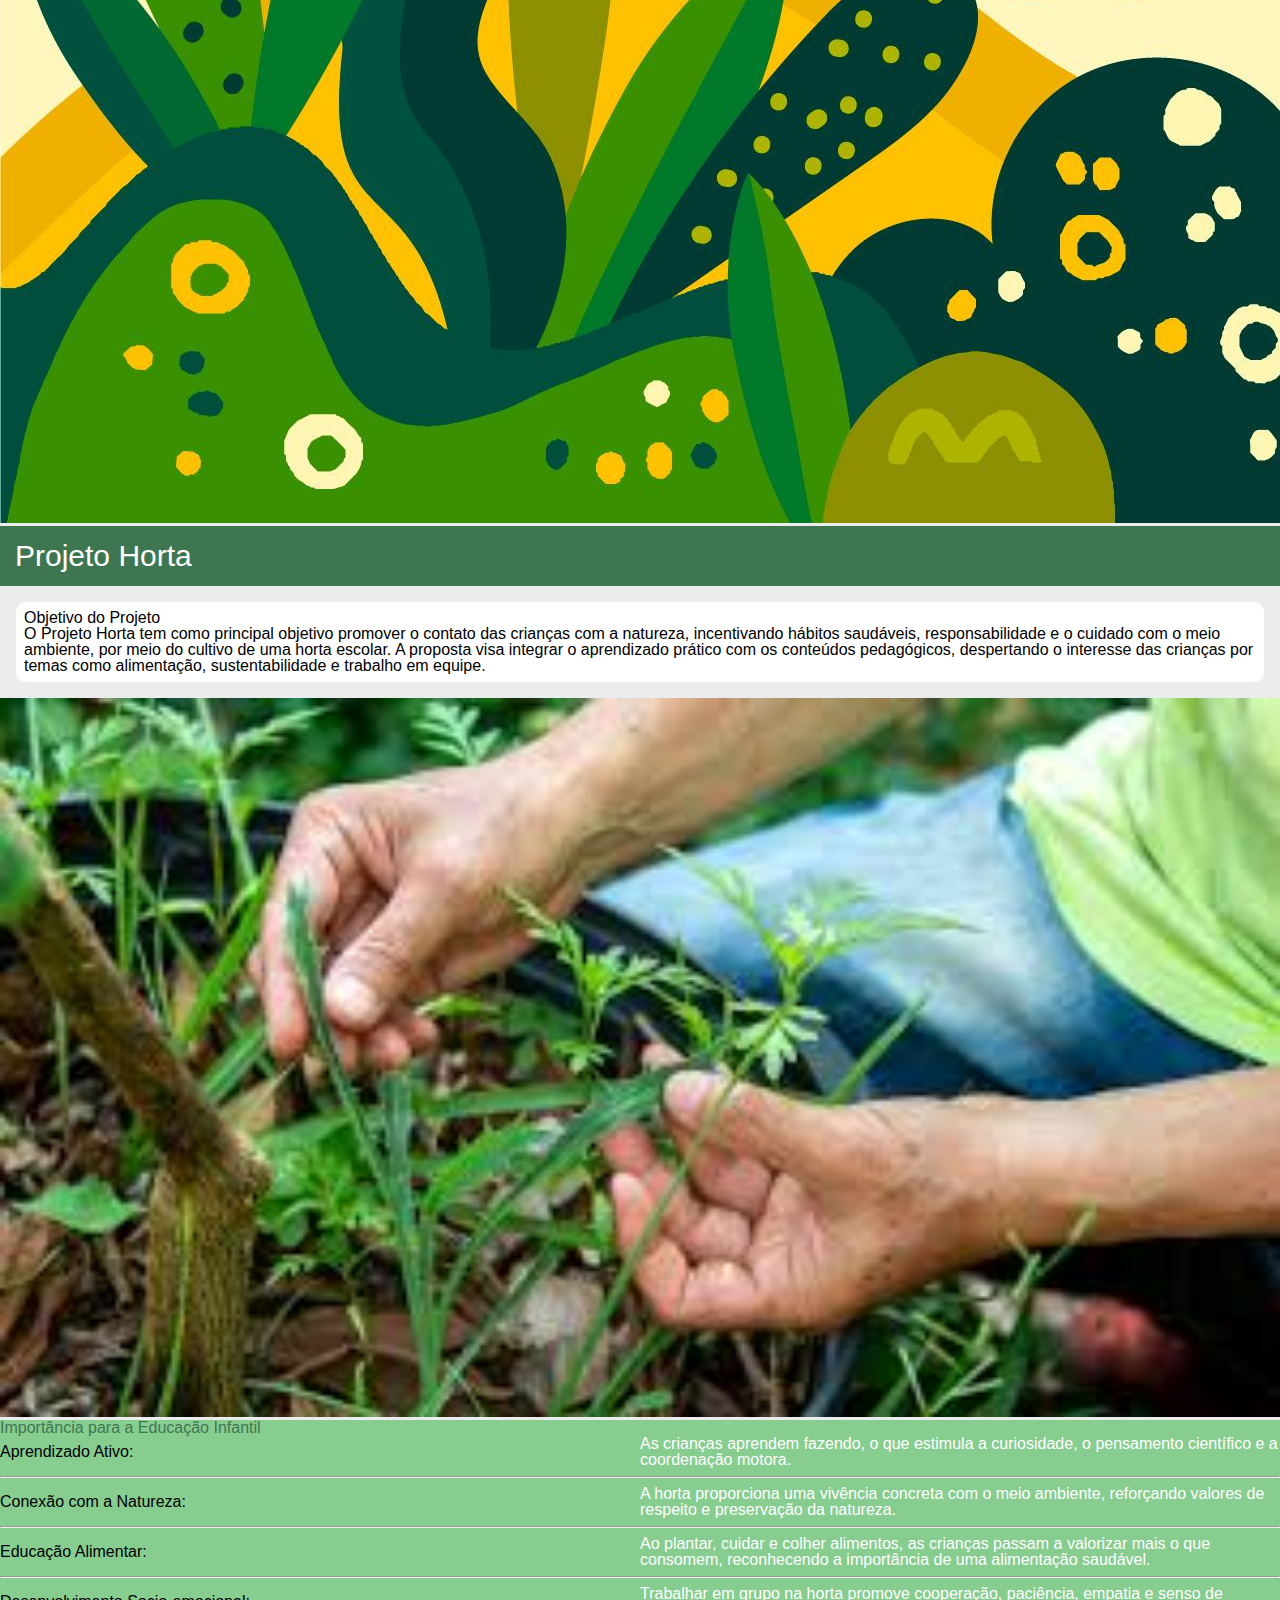
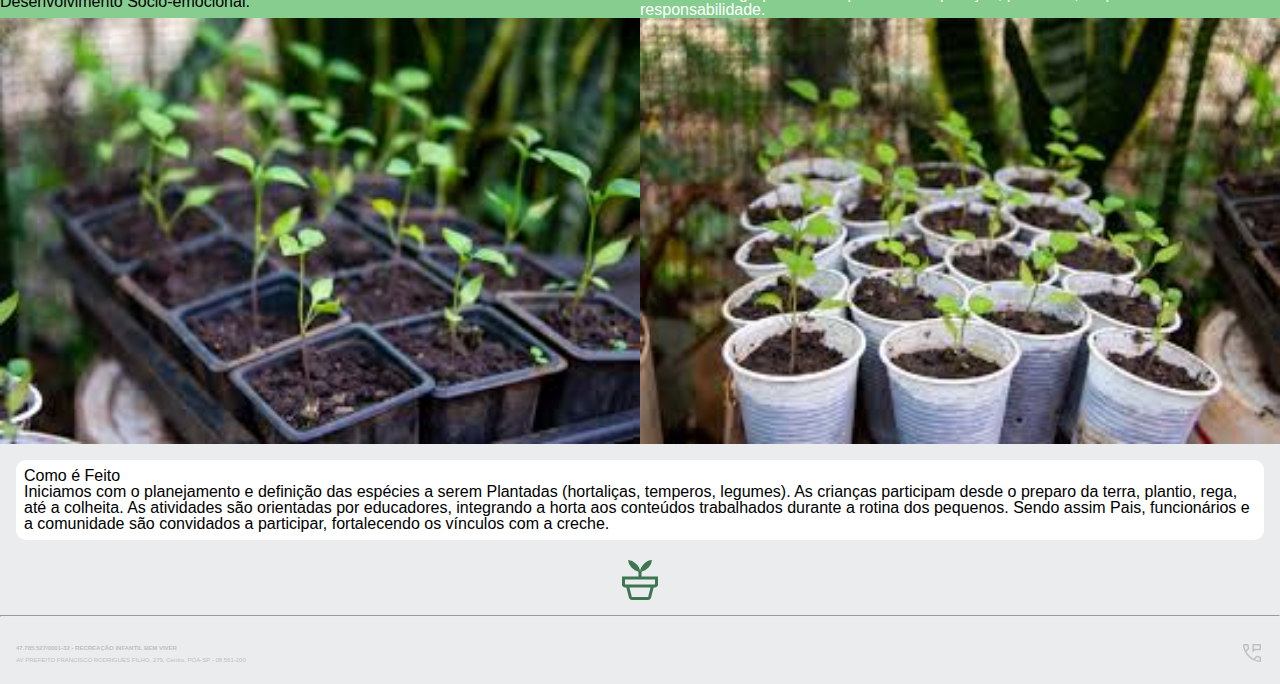
<file: view/html/projetohorta.html>
<!DOCTYPE html>
<html lang="pt-br">
<head>
    <meta charset="UTF-8">
    <meta name="viewport" content="width=device-width, initial-scale=1.0">
    <title>Nossa Horta</title>
    <link rel="stylesheet" href="../../style.css">
    <link rel="stylesheet" href="../styles/horta.css">
</head>
<body>
    <header class="cabecalho">
        <img class="cabecalho__logo" src="../img/imagem/logo texto.png" alt="Logo myDaycare">
    </header>
    <nav class="navegacao">
        <a class="navegacao__link navegacao__Icone" href="principal.html"><img class="navegacao__icone" src="../img/icon/seta esquerda.svg" alt="voltar"></a> 

        <input class="navegacao__pesquisa " type="search" id="pesquisar" placeholder="Pesquisar...">

        <a  href="notificacao.html"><img class="navegacao__icone" src="../img/icon/notificacao.svg" alt="Notificação"></a>

        <a class="cabecalho__link" href="#"><img  class=" navegacao__icone" src="../img/icon/menu.svg" alt="menu"></a>
    </nav>
    <figure>
        <img class="Imag_horta" src="..//img/imagem/Horta.jpg" alt="Ilustração de horta">
    </figure>
        <h1 class="Titulo">Projeto Horta</h1>
        <section class="horta__container">
            <h2 class="pSub-titulo">Objetivo do Projeto</h2>
            <p>O Projeto Horta tem como principal objetivo promover o contato das crianças com a natureza, incentivando hábitos saudáveis, responsabilidade e o cuidado com o meio ambiente, por meio do cultivo de uma horta escolar. A proposta visa integrar o aprendizado prático com os conteúdos pedagógicos, despertando o interesse das crianças por temas como alimentação, sustentabilidade e trabalho em equipe.</p>
        </section>
        <figure>
            <img src="../img/imagem/horta1.jpg" alt="" class="horta__imagem">
        </figure>
        <section class="sectionBloco cor-verde">
            <h2 class="pSub-titulo titulo_verde">Importância para a Educação Infantil</h2>
            <ul>
                <li class="horta__lista-item"><h3 class="horta__item-titulo">Aprendizado Ativo:</h3><p class="horta__item-texto">As crianças aprendem fazendo, o que estimula a curiosidade, o pensamento científico e a coordenação motora.</p></li><hr/>
                <li class="horta__lista-item">
                    <h3 class="horta__item-titulo">Conexão com a Natureza:</h3>
                    <p class="horta__item-texto">A horta proporciona uma vivência concreta com o meio ambiente, reforçando valores de respeito e preservação da natureza.</p>
                </li><hr/>
                <li class="horta__lista-item">
                    <h3 class="horta__item-titulo">Educação Alimentar: </h3>
                    <p class="horta__item-texto">Ao plantar, cuidar e colher alimentos, as crianças passam a valorizar mais o que consomem, reconhecendo a importância de uma alimentação saudável.</p>
                </li><hr/>
                <li class="horta__lista-item">
                    <h3 class="horta__item-titulo">Desenvolvimento Socio-emocional:</h3>
                    <p class="horta__item-texto">Trabalhar em grupo na horta promove cooperação, paciência, empatia e senso de responsabilidade.</p>
                </li>
            </ul>
        </section>
                <figure class="area__imagem-composta">
            <img class="imagem-composta" src="../img/imagem/horta3.jpg">
            <img class="imagem-composta"  src="../img/imagem/horta4.jpg">
        </figure>
        
        <section class="horta__container">
            <h2 class="pSub-titulo">Como é Feito</h2>
            <p>Iniciamos com o planejamento e definição das espécies a serem Plantadas (hortaliças, temperos, legumes). As crianças participam desde o preparo da terra, plantio, rega, até a colheita. As atividades são orientadas por educadores, integrando a horta aos conteúdos trabalhados durante a rotina dos pequenos. Sendo assim Pais, funcionários e a comunidade são convidados a participar, fortalecendo os vínculos com a creche.</p>
        </section>

        <figure class="area__imagem">
            <img src="../img/imagem/plantil.svg">
        </figure> 
          
        <hr/>
    <footer class="rodape">
        <div class="rodape__container">
            <h2 class="rodape__titulo">47.785.527/0001-32 - RECREAÇÃO INFANTIL BEM VIVER</h2>
            <p class="rodape__texto">AV PREFEITO FRANCISCO RODRIGUES FILHO, 279, Centro, POA-SP - 08.561-200</p>
        </div>
        <a class="rodape__link" href="#"><img class="contato__icon" src="../img/icon/contato.svg" alt="contatos"></a>
    </footer>
</body>
</html>
</file>
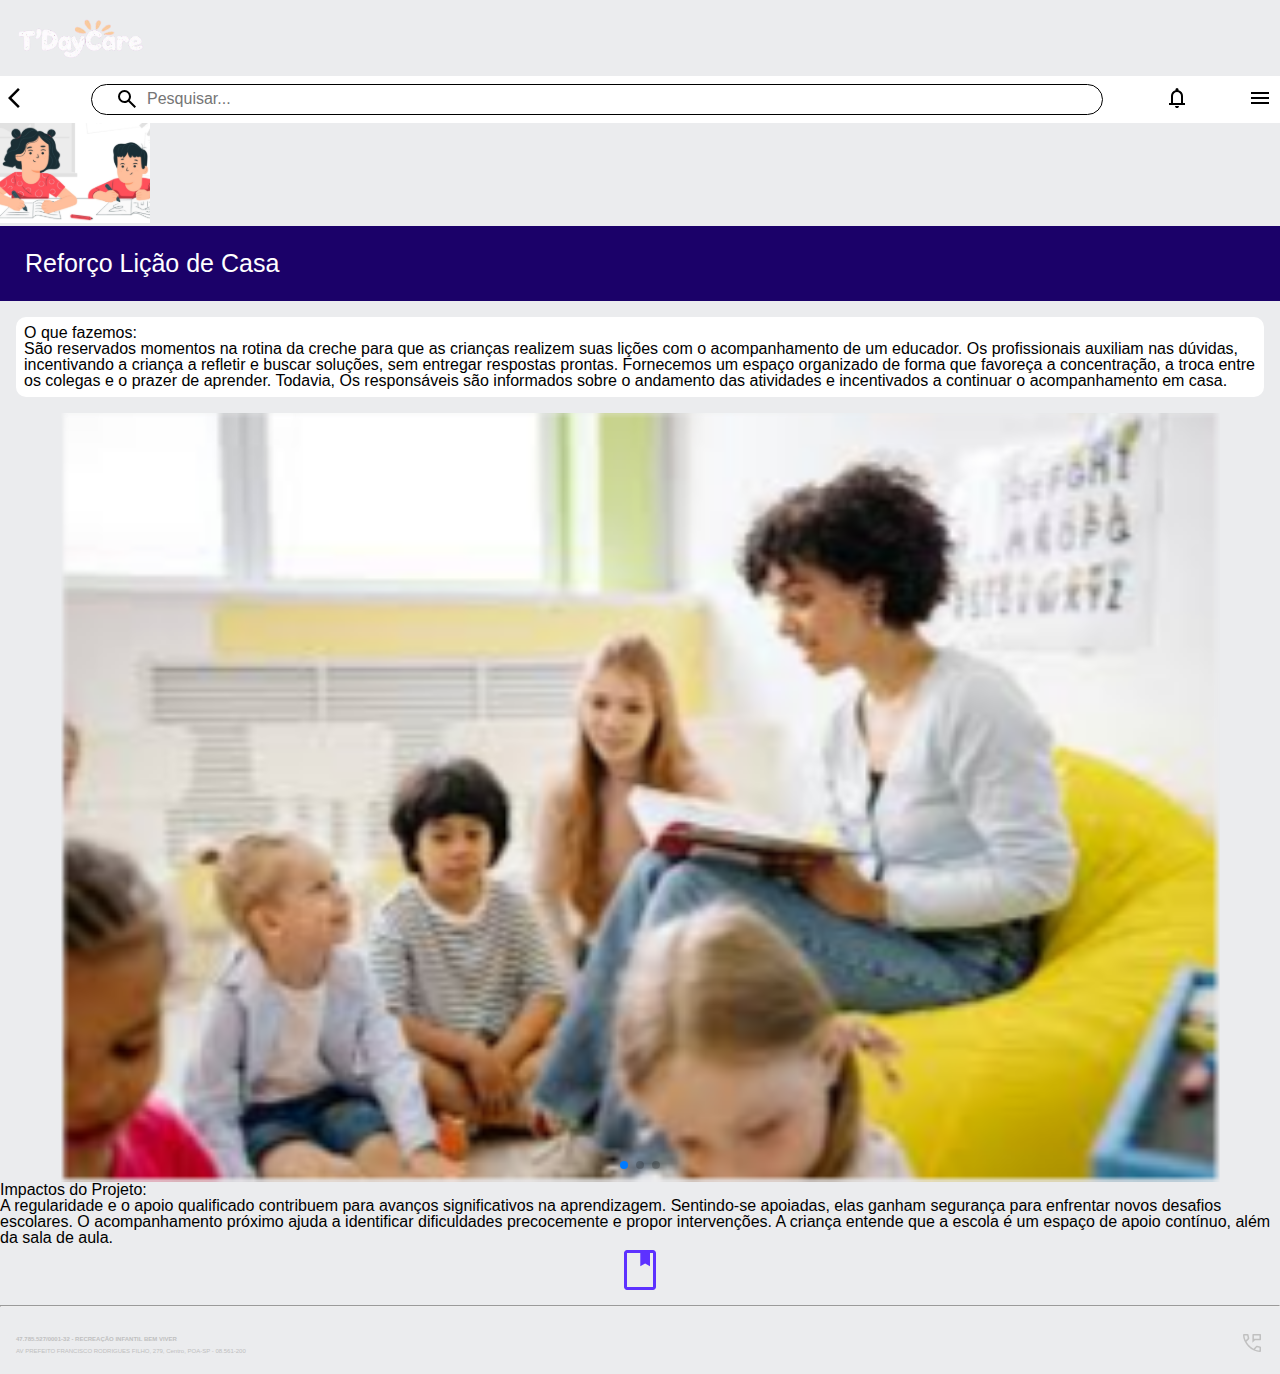
<file: view/html/projetolicaocasa.html>
<!DOCTYPE html>
<html lang="pr-br">
<head>
    <meta charset="UTF-8">
    <meta name="viewport" content="width=device-width, initial-scale=1.0">
    <title>Reforço aulas</title>
    <link rel="stylesheet" href="../../style.css">
    <link rel="stylesheet" href="../styles/licaocasa.css">
    <link rel="stylesheet" href="../styles/horta.css">
    <link rel="stylesheet" href="https://unpkg.com/swiper@8/swiper-bundle.min.css" />
</head>
<body>
    <header class="cabecalho">
        <img class="cabecalho__logo" src="../img/imagem/logo texto.png" alt="Logo myDaycare">
    </header>
    <nav class="navegacao">
        <a class="navegacao__link navegacao__Icone" href="principal.html"><img class="navegacao__icone" src="../img/icon/seta esquerda.svg" alt="voltar"></a> 

        <input class="navegacao__pesquisa " type="search" id="pesquisar" placeholder="Pesquisar...">

        <a  href="notificacao.html"><img class="navegacao__icone" src="../img/icon/notificacao.svg" alt="Notificação"></a>

        <a class="cabecalho__link" href="#"><img  class=" navegacao__icone" src="../img/icon/menu.svg" alt="menu"></a>
    </nav>
    <figure>
        <img class="Imag_horta" src="../img/imagem/caderno.svg" alt="ilustração de lição de casa">
    </figure>
    <h1 class="titulo">Reforço Lição de Casa</h1>
        <section class="horta__container">
            <h2 class="pSub-titulo">O que fazemos:</h2>
            <p>São reservados momentos na rotina da creche para que as crianças realizem suas lições com o acompanhamento de um educador. Os profissionais auxiliam nas dúvidas, incentivando a criança a refletir e buscar soluções, sem entregar respostas prontas. Fornecemos um espaço organizado de forma que favoreça a concentração, a troca entre os colegas e o prazer de aprender. Todavia, Os responsáveis são informados sobre o andamento das atividades e incentivados a continuar o acompanhamento em casa.</p>
        </section>
                <!-- Container principal do carrossel -->
        <div class="swiper">

            <!-- Elemento da paginação, posicionado acima do carrossel -->
            <div class="swiper-pagination"></div>

            <!-- Wrapper que contém todos os slides do carrossel -->
            <div class="swiper-wrapper">

                <!-- Cada slide do carrossel com uma imagem -->
                <div class="swiper-slide">
                    <img class="swiper__img" src="../img/imagem/licao1.jpg" alt="Fotos de crianças fazendo Lição">
                </div>

                <div class="swiper-slide">
                    <img class="swiper__img" src="../img/imagem/licao2.jpg" alt="Fotos de crianças fazendo Lição">
                </div>

                <div class="swiper-slide">
                    <img class="swiper__img" src="../img/imagem/licao3.jpg" alt="Fotos de crianças fazendo Lição">
                </div>

            </div>
        </div>
                <section class="sectionBloco cor__azul">
            <h2 class="pSub-titulo">Impactos do Projeto:</h2>
            <p>A regularidade e o apoio qualificado contribuem para avanços significativos na aprendizagem. Sentindo-se apoiadas, elas ganham segurança para enfrentar novos desafios escolares. O acompanhamento próximo ajuda a identificar dificuldades precocemente e propor intervenções. A criança entende que a escola é um espaço de apoio contínuo, além da sala de aula.</p>
        </section>
        <figure class="area__imagem">
            <img src="../img/imagem/book.svg">
        </figure> 
        <hr/>
    <footer class="rodape">
        <div class="rodape__container">
            <h2 class="rodape__titulo">47.785.527/0001-32 - RECREAÇÃO INFANTIL BEM VIVER</h2>
            <p class="rodape__texto">AV PREFEITO FRANCISCO RODRIGUES FILHO, 279, Centro, POA-SP - 08.561-200</p>
        </div>
        <a class="rodape__link" href="#"><img class="contato__icon" src="../img/icon/contato.svg" alt="contatos"></a>
    </footer>
        <script src="https://unpkg.com/swiper@8/swiper-bundle.min.js"></script>
        <script>
        // Inicializa o carrossel Swiper
        const swiper = new Swiper('.swiper', {
            // Espaçamento entre os slides
            spaceBetween: 1,
            // Número de slides visíveis por vez
            slidesPerView: 1,
            // Configuração da paginação
            pagination: {
                el: '.swiper-pagination', // Elemento onde a paginação será renderizada
                type: 'bullets', // Tipo de paginação: pontos
            },
        });
    </script>
</body>
</html>
</file>
<file: view/styles/login.css>
:root{
    --fundoSegundario: #D7D4E9;
}

.cetralizar{
    justify-content: center;
}

.login{
    padding: 1em;
    font-family: var(--fonteSegundaria);
    width: auto;
    margin: 0 auto;
}

.login-container {
    background-color: var(--fundoSegundario);
    padding: 30px;
    border-radius: 10px;
    box-shadow: 0 0 10px rgba(0, 0, 0, 0.1);
    text-align: center;
}

.login__titulo {
    font-weight: 600;
    font-size: 20px;
    text-align: center;
    margin-bottom: 20px;
}

input[type="text"], input[type="password"] {
    width: 100%;
    padding: 10px;
    margin: 10px 0;
    box-sizing: border-box;
}

button {
    width: 100%;
    padding: 10px;
    background-color: #1877f2;
    color: white;
    border: none;
    border-radius: 5px;
    cursor: pointer;
}

button:hover {
    background-color: #145db2;
}

.error {
    color: red;
    text-align: center;
    margin-top: 10px;
}

.nova__conta{
    color: #145db2;
    padding-top: 16px;
}

.login__texto{
    width: auto;
    margin: 0 1em;
}

.login__texto-titulo, .titilo__negrito, .slogan, .texto__conteudo{
    color: var(--fundoTopico);
    padding-bottom: 16px;
    text-align: center;
}

.login__texto-titulo{
    font-size: 24px;
}

.titilo__negrito{
    font-size: 24px;
    font-weight: 700;
}
</file>
<file: view/styles/atvextras.css>
.titulo__pagina{
    color: var(--tituloApresentacao);
    font-size: 24px;
    font-weight: 600;
    padding: 16px;
    text-align: left;
}

.container{
    margin: 0 16px;
}

.texto__pagina{
    font-family: var(--fonteSegundaria);
    padding: 8px;
    font-size: 1.1rem;
}

.subtitulo__pagina{
    font-size: 24px;
    font-weight: 600;
    margin: 16px;
}

.paglista__item{
    text-align: center;
    display: flex;
    flex-direction: column;
}

.lista__card{
    margin: 16px;
    display: flex;
    flex-wrap: wrap;
}

.cards__item {
    display: flex;
    flex-direction: column;
    align-items: center;
    width: 100%;
    gap: 1em;
}

.pagamento{
    display: flex;
    align-items: center;
    justify-content: center;
}

.qrcode{
    width: 45px;
}
</file>
<file: view/styles/perfilcrianca.css>
.destaque{
 color: var(--tituloApresentacao)
}
.titulo__perfil{
    font-size: 18px;
    padding-bottom: 16px;
}

.apresentacao__crianca{
    display: flex;
    justify-content: space-between;
    margin-bottom: 16px;
}

.perfil__img{
    width: 160px;
}
.maiuscula{
    text-transform: uppercase;
}

.apresentacao__info{
    margin-left: 16px;
}

.item__texto{
    font-size: 12px;
    margin-bottom: 16px;
}
</file>
<file: view/styles/horta.css>
.apresentacao_horta{
    width: 92%;
    margin: 1em;
    border-radius: 10px;
}
.Titulo{
    background-color: #3F7652;
    color: white;
    font-family: var(--fonte-segundaria);
    font-size: 30px;
    padding: .5em;
}
.horta__container{
    background-color: var(--branco-principal);
    margin: 1em;
    padding: .5em;
    border-radius: 10px;
}
.card__titulo-horta{
    font-size: 16px;
    font-weight: 600;
    padding-bottom: 1em;
}
.horta__lista-item{
    display: flex;
    justify-content: space-between;
    align-items: center;
}
.horta__item-titulo{
    font-weight: 500;
    width: 50%;
}
.horta__item-texto{
    width: 50%;
    color: var(--branco-principal)
}
.cor-verde{
    background-color: #87CD90;
}
.titulo_verde{
    color: #3F7652;
}
.horta__imagem{
    width: 100%;
}
.area__imagem{
    text-align: center;
}
.area__imagem-composta{
    display: flex;
}
.imagem-composta{
    width: 50%;
}
</file>
<file: style.css>
@import url(view/styles/resetCss.css);
@import url(view/styles/header.css);
@import url(view/styles/navegacao.css);
@import url(view/styles/card.css);
@import url(view/styles/apresentação.css);
@import url(view/styles/topicos.css);
@import url(view/styles/footer.css);
@import url(view/styles/notificacao.css);
@import url(view/styles/perfil.css);

:root{
    --branco-principal: #FFFFFF;
    --cor-fundo: #EBECEE;
    --fundo-cabecalho: #7F55B1;
    --titulo-card: #F49BAB;
    --titulo-apresentacao: #9B7EBD;
    --laranja: #EB9B00;
    --texto-footer: #C0C0C0;
    --fonte-principal: "Inter", sans-serif;
    --fonte-segundaria: "Noto Sans JP", sans-serif;
}

body{
    width: auto;
    box-sizing: border-box;
    background-color: var(--cor-fundo);
    font-family: var(--fonte-principal);
    font-size: 1rem;
    font-weight: 400;
}
</file>
<file: view/style.css>
@import url(styles/resetCss.css);
@import url(styles/header.css);
@import url(styles/navegacao.css);
@import url(styles/card.css);
@import url(styles/apresentação.css);
@import url(styles/topicos.css);
@import url(styles/footer.css);

:root{
    --branco-principal: #FFFFFF;
    --cor-fundo: #EBECEE;
    --fundo-cabecalho: #7F55B1;
    --titulo-card: #F49BAB;
    --titulo-apresentacao: #9B7EBD;
    --laranja: #EB9B00;
    --texto-footer: #C0C0C0;
    --fonte-principal: "Inter", sans-serif;
    --fonte-segundaria: "Noto Sans JP", sans-serif;
}

body{
    width: auto;
    box-sizing: border-box;
    background-color: var(--cor-fundo);
    font-family: var(--fonte-principal);
    font-size: 1rem;
    font-weight: 400;
}
</file>
<file: view/styles/licaocasa.css>
.titulo{
    background-color: #1B0169;
    color: white;
    font-family: var(--fonte-segundaria);
    font-size: 25px;
    padding: 1em;
}

.swiper {
  display: flex;
  flex-direction: column;
  text-align: center;
}

.swiper-slide img {
    width: 90%;
}

.swiper-button-prev,
.swiper-button-next {
    display: none;
}

.swiper-pagination {
  order: -1; /* Move a paginação para o topo */
  text-align: center;
}
</file>
